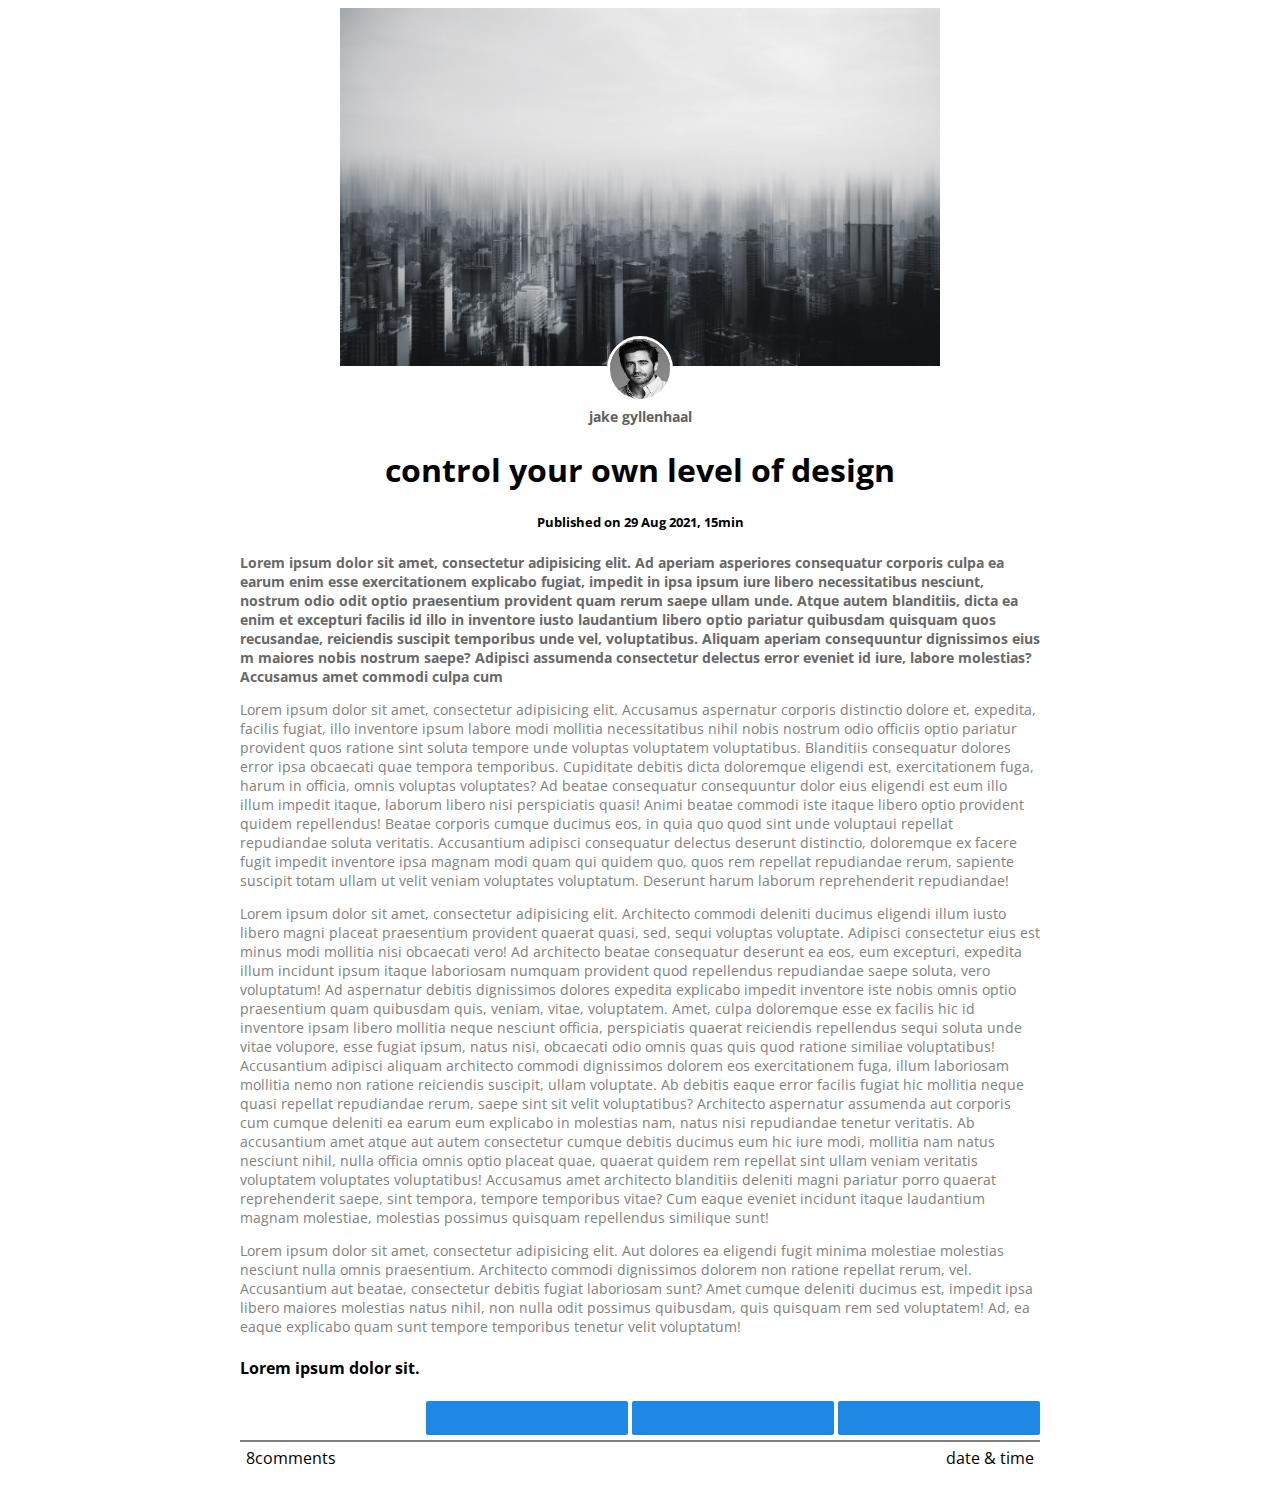
<file: HTML/page1.html>
<!DOCTYPE html>
<html lang="en">
<head>
    <meta charset="UTF-8">
    <title>page1</title>

    <link rel="stylesheet" href="../CSS/style1.css">
    <link href="https://fonts.googleapis.com/css?family=Material+Icons|Material+Icons+Outlined|Material+Icons+Two+Tone|Material+Icons+Round|Material+Icons+Sharp"
    rel="stylesheet">
    <link rel="preconnect" href="https://fonts.googleapis.com">
    <link rel="preconnect" href="https://fonts.gstatic.com" crossorigin>
    <link href="https://fonts.googleapis.com/css2?family=Open+Sans:wght@300;400;600;700&display=swap" rel="stylesheet">
</head>

<body>
    <div class="main-container">
        <div>
            <img src="../Image/rafael-de-nadai-b0eg-PYGICQ-unsplash.jpg" width="600px">
        </div>
        <div style="margin: -35px">
            <img id="avatar-image" src="../Image/avatar.jpg">
        </div>
        <h2>jake gyllenhaal</h2>
        <h1>control your own level of design</h1>
        <h5>Published on 29 Aug 2021, 15min</h5>
        <h3>Lorem ipsum dolor sit amet, consectetur adipisicing elit. Ad aperiam asperiores consequatur corporis culpa ea
            earum enim esse exercitationem explicabo fugiat, impedit in ipsa ipsum iure libero necessitatibus nesciunt,
            nostrum odio odit optio praesentium provident quam rerum saepe ullam unde. Atque autem blanditiis, dicta ea enim
            et excepturi facilis id illo in inventore iusto laudantium libero optio pariatur quibusdam quisquam quos
            recusandae, reiciendis suscipit temporibus unde vel, voluptatibus. Aliquam aperiam consequuntur dignissimos eius
            m maiores nobis nostrum saepe? Adipisci
            assumenda consectetur delectus error eveniet id iure, labore molestias? Accusamus amet commodi culpa cum
        </h3>
        <p>
            Lorem ipsum dolor sit amet, consectetur adipisicing elit. Accusamus aspernatur corporis distinctio dolore et,
            expedita, facilis fugiat, illo inventore ipsum labore modi mollitia necessitatibus nihil nobis nostrum odio
            officiis optio pariatur provident quos ratione sint soluta tempore unde voluptas voluptatem voluptatibus.
            Blanditiis consequatur dolores error ipsa obcaecati quae tempora temporibus. Cupiditate debitis dicta doloremque
            eligendi est, exercitationem fuga, harum in officia, omnis voluptas voluptates? Ad beatae consequatur
            consequuntur dolor eius eligendi est eum illo illum impedit itaque, laborum libero nisi perspiciatis quasi!
            Animi beatae commodi iste itaque libero optio provident quidem repellendus! Beatae corporis cumque ducimus eos,
            in quia quo quod sint unde voluptaui repellat repudiandae soluta veritatis.
            Accusantium adipisci consequatur delectus deserunt distinctio, doloremque ex facere fugit impedit inventore ipsa
            magnam modi quam qui quidem quo, quos rem repellat repudiandae rerum, sapiente suscipit totam ullam ut velit
            veniam voluptates voluptatum. Deserunt harum laborum reprehenderit repudiandae!
        </p>
        <p>Lorem ipsum dolor sit amet, consectetur adipisicing elit. Architecto commodi deleniti ducimus eligendi illum
            iusto libero magni placeat praesentium provident quaerat quasi, sed, sequi voluptas voluptate. Adipisci
            consectetur eius est minus modi mollitia nisi obcaecati vero! Ad architecto beatae consequatur deserunt ea eos,
            eum excepturi, expedita illum incidunt ipsum itaque laboriosam numquam provident quod repellendus repudiandae
            saepe soluta, vero voluptatum! Ad aspernatur debitis dignissimos dolores expedita explicabo impedit inventore
            iste nobis omnis optio praesentium quam quibusdam quis, veniam, vitae, voluptatem. Amet, culpa doloremque esse
            ex facilis hic id inventore ipsam libero mollitia neque nesciunt officia, perspiciatis quaerat reiciendis
            repellendus sequi soluta unde vitae volupore, esse fugiat ipsum, natus nisi, obcaecati
            odio omnis quas quis quod ratione similiae voluptatibus! Accusantium adipisci
            aliquam architecto commodi dignissimos dolorem eos exercitationem fuga, illum laboriosam mollitia nemo non
            ratione reiciendis suscipit, ullam voluptate. Ab debitis eaque error facilis fugiat hic mollitia neque quasi
            repellat repudiandae rerum, saepe sint sit velit voluptatibus? Architecto aspernatur assumenda aut corporis cum
            cumque deleniti ea earum eum explicabo in molestias nam, natus nisi repudiandae tenetur veritatis. Ab
            accusantium amet atque aut autem consectetur cumque debitis ducimus eum hic iure modi, mollitia nam natus
            nesciunt nihil, nulla officia omnis optio placeat quae, quaerat quidem rem repellat sint ullam veniam veritatis
            voluptatem voluptates voluptatibus! Accusamus amet architecto blanditiis deleniti magni pariatur porro quaerat
            reprehenderit saepe, sint tempora, tempore temporibus vitae? Cum eaque eveniet incidunt itaque laudantium magnam
            molestiae, molestias possimus quisquam repellendus similique sunt!
        </p>
        <p>Lorem ipsum dolor sit amet, consectetur adipisicing elit. Aut dolores ea eligendi fugit minima molestiae
            molestias nesciunt nulla omnis praesentium. Architecto commodi dignissimos dolorem non ratione repellat rerum,
            vel. Accusantium aut beatae, consectetur debitis fugiat laboriosam sunt? Amet cumque deleniti ducimus est,
            impedit ipsa libero maiores molestias natus nihil, non nulla odit possimus quibusdam, quis quisquam rem sed
            voluptatem! Ad, ea eaque explicabo quam sunt tempore temporibus tenetur velit voluptatum!
        </p>
        <h4>Lorem ipsum dolor sit.</h4>
        <div id="icons-container">
            <span class="material-icons-outlined">telegram</span>
            <span class="material-icons-outlined">telegram</span>
            <span class="material-icons-outlined">telegram</span>
        </div>
        <div id="divider"></div>
        <span style="width: 49%;text-align: left;display: inline-block">8comments</span>
        <span style="width: 49%;text-align: right;display: inline-block">date & time</span>
        <div>
            <span class="material-icons-outlined" style="float: left">telegram</span>
        </div>
    </div>
</body>
</html>
</file>
<file: CSS/style1.css>
body{
     font-family: 'Open Sans', sans-serif;
}
.main-container{
    width: 800px;
    margin: auto;
    text-align: center;
}
#avatar-image{
    width: 60px;
    height: 60px;
    border-radius: 100%;
    border: 3px solid white;
}
.main-container h2{
    font-size: 14px;
    color: #616161;
    margin-top: 35px;
}
div h3:first-of-type {
    font-weight: bold;
    font-size: 14px;
    color: dimgray;
    text-align: left;
}
.main-container p{
    text-align: left;
    font-size: 14px;
    color: gray;
}
div h4:first-of-type{
    font-weight: 700;
    font-size: 16px;
    text-align: left;
}
#icons-container{
    text-align: right;
}
#icons-container span{
    color: #fff;
    background-color: #1E88E5;
    padding: 5px;
    border-radius: 2px;
}
#divider{
    border: 1px solid gray;
    margin: 5px 0;
}
</file>
